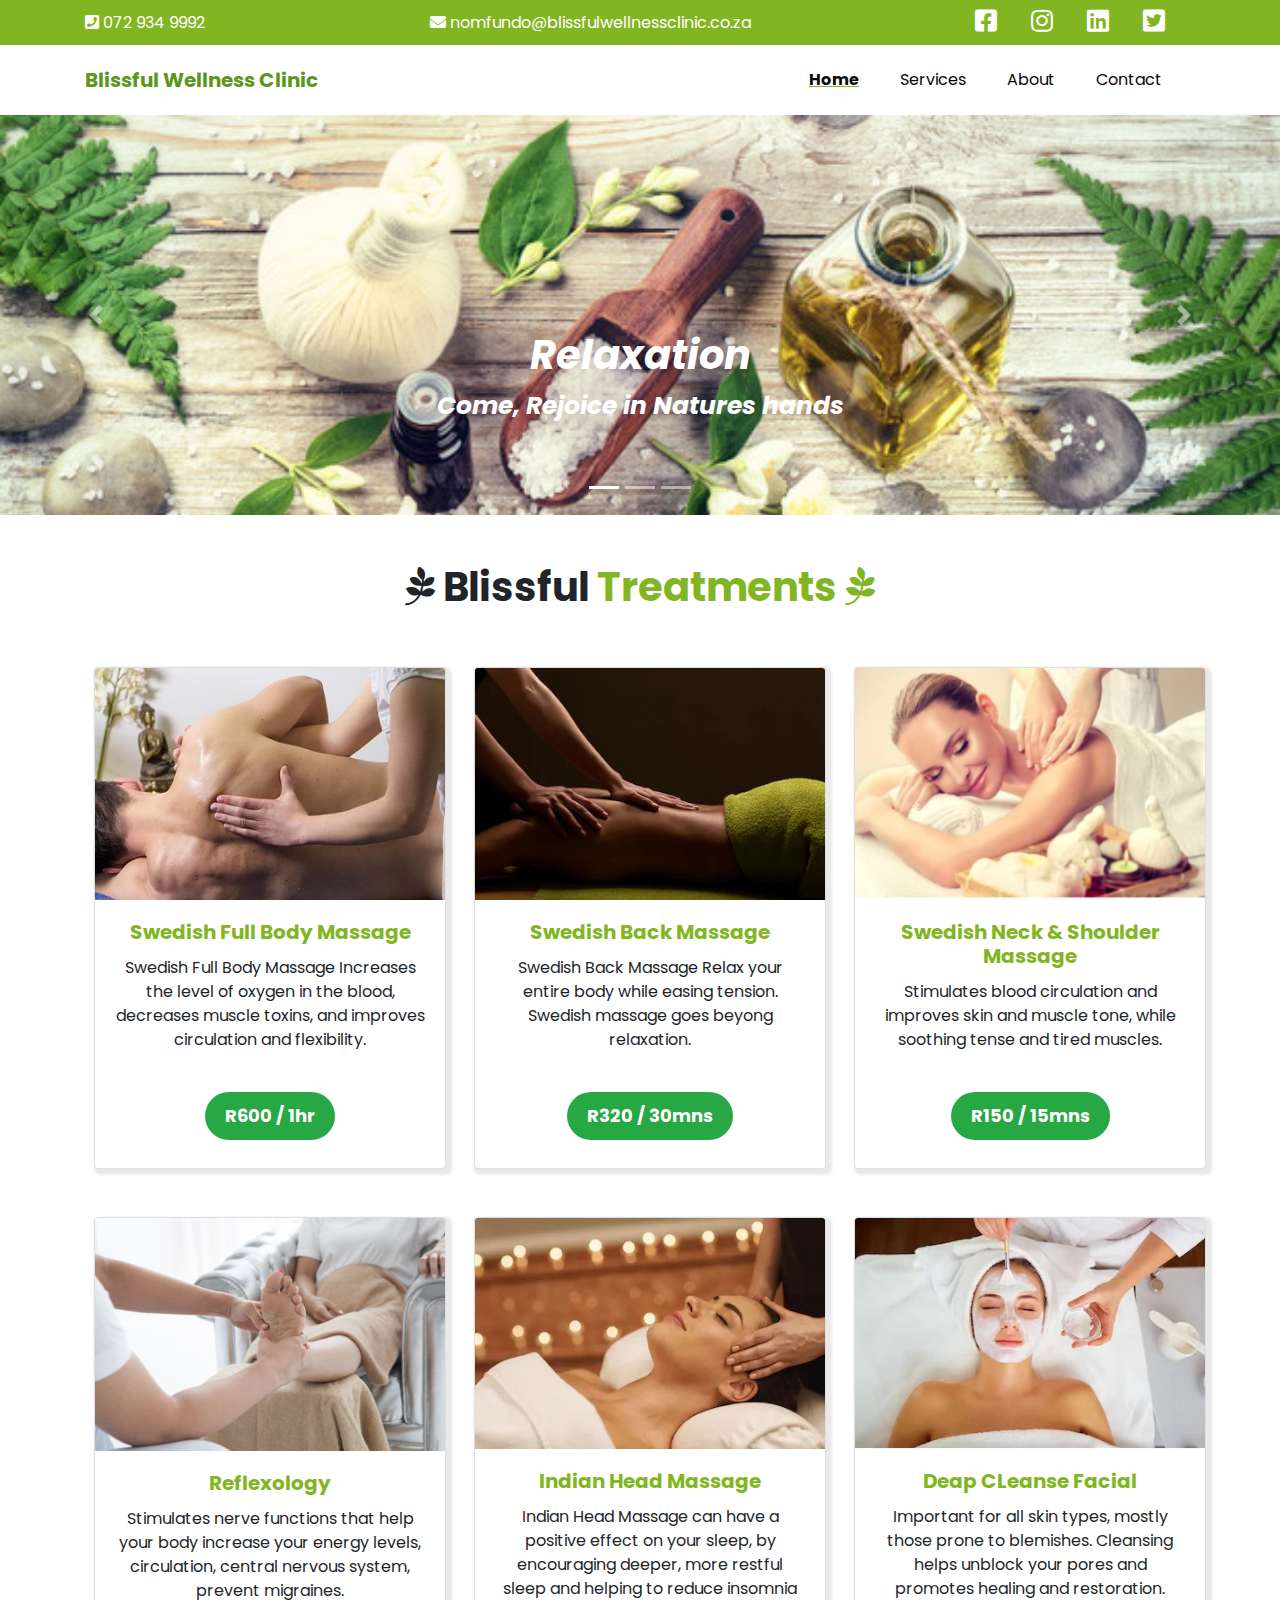
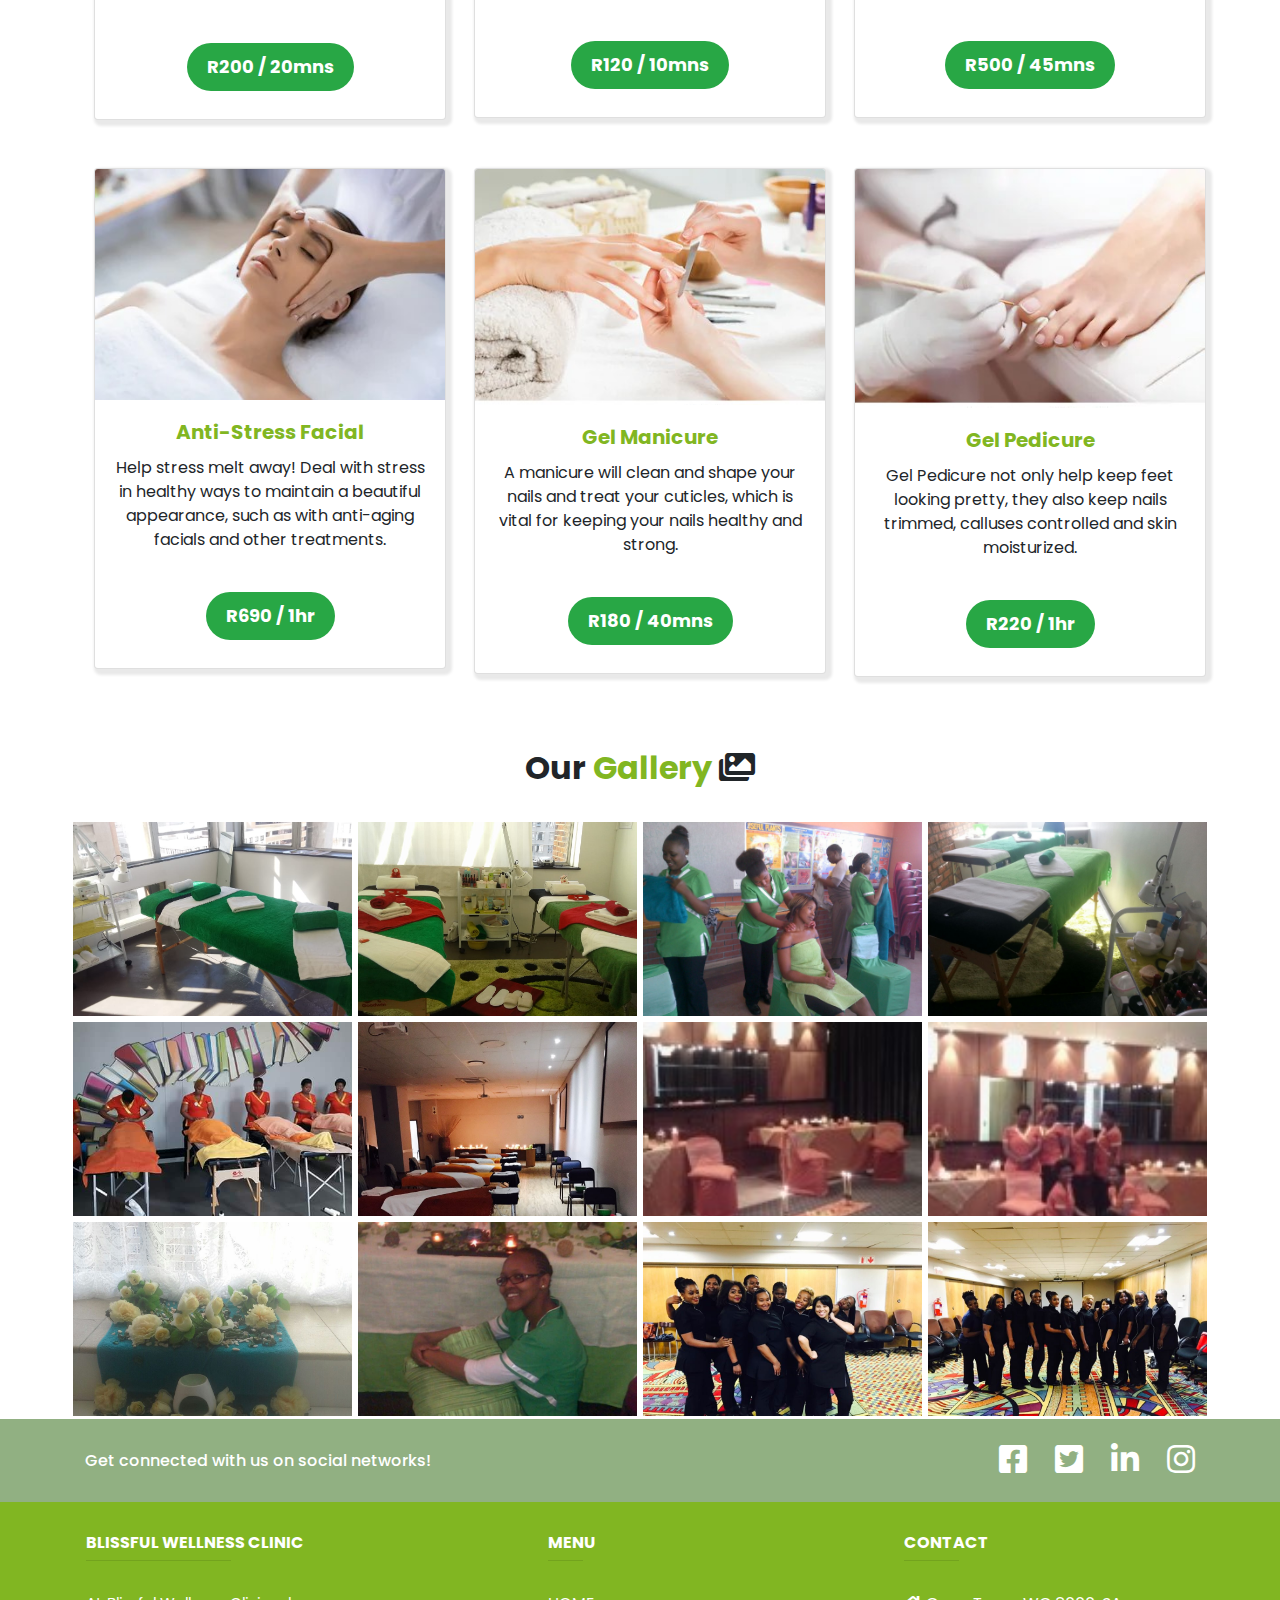
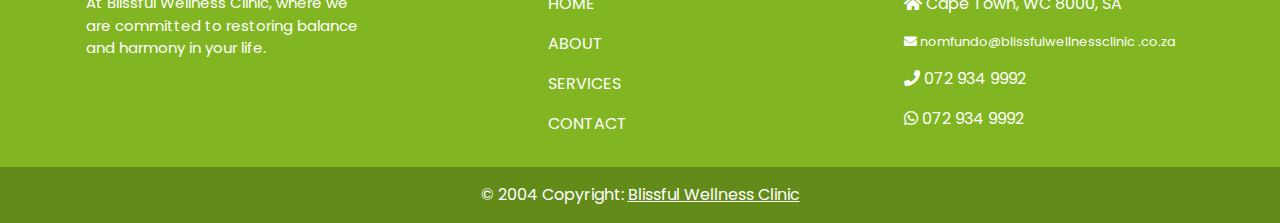
<file: index.html>
<!doctype html>
<html lang="en">

<head>
    <meta charset="utf-8">
    <meta name="viewport" content="width=device-width, initial-scale=1, shrink-to-fit=no">
    <title>Blissful Wellness Clinic</title>

    <!-- Bootstrap core CSS -->
    <link href="css/bootstrap.min.css" rel="stylesheet">
    <link href="https://fonts.googleapis.com/css?family=Poppins" rel="stylesheet">
    <link rel="stylesheet" href="https://use.fontawesome.com/releases/v5.8.1/css/all.css">
    <link rel="stylesheet" href="/css/style.css">
</head>

<body>
    <div class="navbar navbar-expand-md top-navbar">
        <div class="container">
            <span><i class="fas fa-phone-square"></i> 072 934 9992</span>
            <span class="mx-auto"><i class="fas fa-envelope"></i> nomfundo@blissfulwellnessclinic.co.za</span>
            <div class="top-nav">
                <span><a href="https://www.facebook.com/nomfundo.macuphe" target="_blank"><i
                            class="fab fa-facebook-square icon-large"></i></a></span>
                <span><a href="https://www.instagram.com/blissful_wellness_clinic/" target="_blank"><i
                            class="fab fa-instagram"></i></a></span>
                <span><a href="https://www.linkedin.com/in/nomfundo-macuphe-20117246/" target="_blank"><i
                            class="fab fa-linkedin"></i></a></span>
                <span><a href=""><i class="fab fa-twitter-square" target="_blank"></a></i></span>
            </div>
        </div>
    </div>
    <nav class="navbar navbar-expand-md">

        <div class="container">
            <a class="navbar-brand" href="index.html">Blissful Wellness Clinic</a>
            <button class="navbar-toggler" type="button" data-toggle="collapse" data-target="#navbar"
                aria-controls="navbarsExampleDefault" aria-expanded="false" aria-label="Toggle navigation">
                <span class="navbar-toggler-icon"></span>
            </button>

            <div class="collapse navbar-collapse" id="navbar">
                <ul class="navbar-nav ml-auto">
                    <li class="nav-item active">
                        <a class="nav-link" href="index.html">Home <span class="sr-only">(current)</span></a>
                    </li>
                    <li class="nav-item">
                        <a class="nav-link" href="services.html">Services</a>
                    </li>
                    <li class="nav-item">
                        <a class="nav-link" href="/about.html">About</a>
                    </li>
                    <li class="nav-item">
                        <a class="nav-link" href="contact.html">Contact</a>
                    </li>
                </ul>
            </div>
        </div>
    </nav>

    <!-- Slide Images -->
    <div class="carousel slide" id="carouselSlide" data-ride="carousel">
        <!-- Indicators -->
        <ul class="carousel-indicators">
            <li data-target="#carouselSlide" data-slide-to="0" class="active"></li>
            <li data-target="#carouselSlide" data-slide-to="1"></li>
            <li data-target="#carouselSlide" data-slide-to="2"></li>
        </ul>
        <div class="carousel-inner">
            <div class="carousel-item active">
                <img class="d-block w-100" src="img/slide/with-salt.jpg" alt="">
                <div class="carousel-caption">
                    <h1>Relaxation</h1>
                    <p>Come, Rejoice in Natures hands</p>
                </div>
            </div>
            <div class="carousel-item">
                <img class="d-block w-100" src="img/slide/candles.jpg" alt="">
                <div class="carousel-caption">
                    <h1>Relaxation</h1>
                    <p>Come, Rejoice in Natures hands</p>
                </div>
            </div>
            <div class="carousel-item">
                <img class="d-block w-100" src="img/slide/products.jpg" alt="">
                <div class="carousel-caption">
                    <h1>Relaxation</h1>
                    <p>Come, Rejoice in Natures hands</p>
                </div>
            </div>
            <div class="carousel-item">
                <img class="d-block w-100" src="img/slide/green-candles.jpg" alt="">
                <div class="carousel-caption">
                    <h1>Relaxation</h1>
                    <p>Come, Rejoice in Natures hands</p>
                </div>
            </div>
            <a class="carousel-control-prev" href="#carouselSlide" role="button" data-slide="prev">
                <span class="carousel-control-prev-icon" aria-hidden="true"></span>
                <span class="sr-only">Previous</span>
            </a>
            <a class="carousel-control-next" href="#carouselSlide" role="button" data-slide="next">
                <span class="carousel-control-next-icon" aria-hidden="true"></span>
                <span class="sr-only">Next</span>
            </a>
        </div>
    </div>

    <!-- Treatments Section -->
    <section id="services-section" class="treatments py-5">
        <div class="container">
            <div class="row">
                <div class="col-md-12 text-center">
                    <h1><i class="fab fa-pagelines"></i> Blissful <span class="treats-span">Treatments <i
                                class="fab fa-pagelines"></i></span></h1>
                    <br>
                    <!-- <div class="col-md-12">
                        <div class="container-fluid">
                            <div class="container">
                                <h2 class="red-text">Sale!!!</23>
                                <h5>BLISSFUL WINTER SPECIAL</h5>
                            </div>
                        </div><br>
                </div> -->
                </div>
                <div class="col-md-4 p-4">
                    <div class="card" style="width: 22rem;">
                        <img class="card-img-top" src="img/full-body.jpg" alt="Card image cap">
                        <div class="card-body">
                            <h5 class="card-title font-weight-bold text-center">Swedish Full Body Massage</h5>
                            <p class="card-text text-center">Swedish Full Body Massage Increases the level of oxygen in
                                the blood, decreases
                                muscle toxins, and improves circulation and flexibility.</p>
                            </br>
                            <div class="text-center">
                                <h4><span class="badge badge-pill badge-success">R600 / 1hr</span></h4>
                            </div>
                        </div>
                    </div>
                </div>
                <div class="col-md-4 p-4">
                    <div class="card" style="width: 22rem;">
                        <img class="card-img-top" src="img/back-massage.jpg" alt="Card image cap">
                        <div class="card-body">
                            <h5 class="card-title font-weight-bold text-center">Swedish Back Massage</h5>
                            <p class="card-text text-center">Swedish Back Massage Relax your entire body while easing
                                tension. Swedish
                                massage goes beyong relaxation.</p>
                            </br>
                            <div class="text-center">
                                <h4><span class="badge badge-pill badge-success">R320 / 30mns</span></h4>
                            </div>
                        </div>
                    </div>
                </div>
                <div class="col-md-4 p-4">
                    <div class="card" style="width: 22rem;">
                        <img class="card-img-top" src="img/neck&shoulder.jpg" alt="Card image cap">
                        <div class="card-body">
                            <h5 class="card-title font-weight-bold text-center">Swedish Neck & Shoulder Massage</h5>
                            <p class="card-text text-center">Stimulates blood circulation and improves skin and muscle
                                tone, while soothing tense and tired muscles.
                            </p>
                            </br>
                            <div class="text-center">
                                <h4><span class="badge badge-pill badge-success">R150 / 15mns</span></h4>
                            </div>
                        </div>
                    </div>
                </div>
            </div>
            <div class="row">
                <div class="col-md-4 p-4">
                    <div class="card" style="width: 22rem;">
                        <img class="card-img-top" src="img/reflexology.jpg" alt="Card image cap">
                        <div class="card-body">
                            <h5 class="card-title font-weight-bold text-center">Reflexology</h5>
                            <p class="card-text text-center">Stimulates nerve functions that help your body increase
                                your
                                energy levels, circulation, central nervous system, prevent migraines.
                            </p>
                            </br>
                            <div class="text-center">
                                <h4><span class="badge badge-pill badge-success">R200 / 20mns</span></h4>
                            </div>
                        </div>
                    </div>
                </div>
                <div class="col-md-4 p-4">
                    <div class="card" style="width: 22rem;">
                        <img class="card-img-top" src="img/head-massage.jpg" alt="Card image cap">
                        <div class="card-body">
                            <h5 class="card-title font-weight-bold text-center">Indian Head Massage</h5>
                            <p class="card-text text-center">Indian Head Massage can have a positive effect on your
                                sleep, by encouraging
                                deeper, more restful sleep and helping to reduce insomnia
                            </p>
                            </br>
                            <div class="text-center">
                                <h4><span class="badge badge-pill badge-success">R120 / 10mns</span></h4>
                            </div>
                        </div>
                    </div>
                </div>
                <div class="col-md-4 p-4">
                    <div class="card" style="width: 22rem;">
                        <img class="card-img-top" src="img/facial.jpg" alt="Card image cap">
                        <div class="card-body">
                            <h5 class="card-title font-weight-bold text-center">Deap CLeanse Facial</h5>
                            <p class="card-text text-center">Important for all skin types,
                                mostly those prone to blemishes. Cleansing helps unblock
                                your pores and promotes healing and restoration.
                            </p>
                            </br>
                            <div class="text-center">
                                <h4><span class="badge badge-pill badge-success">R500 / 45mns</span></h4>
                            </div>
                        </div>
                    </div>
                </div>
            </div>
            <div class="row">
                <div class="col-md-4 p-4">
                    <div class="card" style="width: 22rem;">
                        <img class="card-img-top" src="img/anti-stress.jpg" alt="Card image cap">
                        <div class="card-body">
                            <h5 class="card-title font-weight-bold text-center">Anti-Stress Facial</h5>
                            <p class="card-text text-center">Help stress melt away! Deal with stress in healthy ways to
                                maintain a beautiful appearance, such as with anti-aging facials and other treatments.
                            </p>
                            </br>
                            <div class="text-center">
                                <h4><span class="badge badge-pill badge-success">R690 / 1hr</span></h4>
                            </div>
                        </div>
                    </div>
                </div>
                <div class="col-md-4 p-4">
                    <div class="card" style="width: 22rem;">
                        <img class="card-img-top" src="img/manicure.jpg" alt="Card image cap">
                        <div class="card-body">
                            <h5 class="card-title font-weight-bold text-center">Gel Manicure</h5>
                            <p class="card-text text-center">A manicure will clean and shape your nails and treat your
                                cuticles, which is vital for keeping your nails healthy and strong.
                            </p>
                            </br>
                            <div class="text-center">
                                <h4><span class="badge badge-pill badge-success">R180 / 40mns</span></h4>
                            </div>
                        </div>
                    </div>
                </div>
                <div class="col-md-4 p-4">
                    <div class="card" style="width: 22rem;">
                        <img class="card-img-top" src="img/pedicure.jpg" alt="Card image cap">
                        <div class="card-body">
                            <h5 class="card-title font-weight-bold text-center">Gel Pedicure</h5>
                            <p class="card-text text-center">Gel Pedicure not only help keep feet looking pretty, they
                                also keep
                                nails trimmed, calluses controlled and skin moisturized.
                            </p>
                            </br>
                            <div class="text-center">
                                <h4><span class="badge badge-pill badge-success">R220 / 1hr</span></h4>
                            </div>
                        </div>
                    </div>
                </div>
            </div>
        </div>
        </div>
    </section>

    <!-- Gallery Section -->
    <section id="galery-section" class="treatments">
        <div class="container">
            <div class="row tiles">
                <div class="col-md-12 text-center">
                    <h2> Our <span class="treats-span">Gallery</span> <i class="fas fa-images"></i></span></h2>
                    <br>
                </div>
                <div class="image-block col-sm-3"
                    style="background: url(/img/gallery/bliss5.jpeg) no-repeat center top;background-size:cover;">
                    <p> Nature green </p>
                </div>
                <div class="image-block col-sm-3"
                    style="background: url(/img/gallery/bliss8.jpeg) no-repeat center top;background-size:cover;">
                    <p> Our Massage Clinic </p>
                </div>
                <div class="image-block col-sm-3"
                    style="background: url(/img/gallery/bliss12.jpeg) no-repeat center top;background-size:cover;">
                    <p> Therapist at work </p>
                </div>
                <div class="image-block col-sm-3"
                    style="background: url(/img/gallery/bliss14.jpeg) no-repeat center top;background-size:cover;">
                    <p> Come and Rejuvenate </p>
                </div>
            </div>
            <div class="row">
                <div class="image-block col-sm-3"
                    style="background: url(/img/gallery/bliss13.jpeg) no-repeat center top;background-size:cover;">
                    <p> Our professionals at work </p>
                </div>
                <div class="image-block col-sm-3"
                    style="background: url(/img/gallery/bliss19.jpeg) no-repeat center top;background-size:cover;">
                    <p> Our beautiful studio </p>
                </div>
                <div class="image-block col-sm-3"
                    style="background: url(/img/gallery/bliss3.jpg) no-repeat center top;background-size:cover;">
                    <p> Our amazing decors </p>
                </div>
                <div class="image-block col-sm-3"
                    style="background: url(/img/gallery/bliss4.jpg) no-repeat center top;background-size:cover;">
                    <p> Our professionals </p>
                </div>
            </div>
            <div class="row">
                <div class="image-block col-sm-3"
                    style="background: url(/img/gallery/bliss15.jpeg) no-repeat center top;background-size:cover;">
                    <p> Our beautiful decors </p>
                </div>
                <div class="image-block col-sm-3"
                    style="background: url(/img/gallery/bliss11.jpeg) no-repeat center top;background-size:cover;">
                    <p> The boss lady </p>
                </div>
                <div class="image-block col-sm-3"
                    style="background: url(/img/gallery/bliss17.jpeg) no-repeat center top;background-size:cover;">
                    <p> Our amazing therapists </p>
                </div>
                <div class="image-block col-sm-3"
                    style="background: url(/img/gallery/bliss18.jpeg) no-repeat center top;background-size:cover;">
                    <p> Our team </p>
                </div>
            </div>
        </div>
    </section>

    <footer class="page-footer font-small">

        <div style="background-color: #91b082; color:#fff ;">
          <div class="container">
      
            <!-- Grid row-->
            <div class="row py-4 d-flex align-items-center">
      
              <!-- Grid column -->
              <div class="col-md-6 col-lg-5 text-center text-md-left  mb-md-0">
                <h6 class="mb-0">Get connected with us on social networks!</h6>
              </div>
              <!-- Grid column -->
      
              <!-- Grid column -->
              <div class="col-md-6 col-lg-7 text-center text-md-right">
      
                <!-- Facebook -->
                <a href="https://www.facebook.com/nomfundo.macuphe" class="fb-ic">
                    <i class="fab fa-facebook-square white-text mr-4 fa-2x" style="color: #fff;"> </i>
                </a>
                <!-- Twitter -->
                <a href="#" class="tw-ic">
                  <i class="fab fa-twitter-square white-text mr-4 fa-2x" style="color: #fff;"> </i>
                </a>
                <!--Linkedin -->
                <a href="https://www.linkedin.com/in/nomfundo-macuphe-20117246/" class="li-ic">
                  <i class="fab fa-linkedin-in white-text mr-4 fa-2x" style="color: #fff;"> </i>
                </a>
                <!--Instagram-->
                <a href="https://www.instagram.com/blissful_wellness_clinic" class="ins-ic">
                  <i class="fab fa-instagram white-text fa-2x" style="color: #fff;"> </i>
                </a>
      
              </div>
              <!-- Grid column -->
      
            </div>
            <!-- Grid row-->
      
          </div>
        </div>
      
        <!-- Footer Links -->
        <div class="container-fluid text-center text-md-left">
      
          <!-- Grid row -->
          <div class="row mt-3">
      
            <!-- Grid column -->
            <div class="col-md-3 col-lg-4 col-xl-3 mx-auto ">
      
              <!-- Content -->
              <h6 class="text-uppercase font-weight-bold">Blissful Wellness Clinic</h6>
              <hr class="deep-purple accent-2 mb-4 mt-0 d-inline-block mx-auto" style="width: 145px;">
              <p style="font-size: 15px;">At Blissful Wellness Clinic, where we are committed to restoring balance and harmony in your
                life.</p>
      
            </div>
            <div class="col-md-3 col-lg-2 col-xl-2 mx-auto" id="menu">
      
              <!-- Links -->
              <h6 class="text-uppercase font-weight-bold">Menu</h6>
              <hr class="deep-purple accent-2 mb-4 mt-0 d-inline-block mx-auto" style="width: 35px;">
              <p>
                <a href="index.html">HOME</a>
              </p>
              <p>
                <a href="about.html">ABOUT</a>
              </p>
              <p>
                <a href="services.html">SERVICES</a>
              </p>
              <p>
                <a href="contact.html">CONTACT</a>
              </p>
      
            </div>
            <!-- Grid column -->
      
            <!-- Grid column -->
            <div class="col-md-6 col-lg-3 col-xl-3 mx-auto mb-md-0 ">
      
              <!-- Links -->
              <h6 class="text-uppercase font-weight-bold">Contact</h6>
              <hr class="deep-purple accent-2 mb-4 mt-0 d-inline-block mx-auto" style="width: 55px;">
              <p>
                <i class="fa fa-home fa-md"></i> Cape Town, WC 8000, SA</p>
              <p class="small">
                <i class="fa fa-envelope fa-md"></i> nomfundo@blissfulwellnessclinic
                .co.za</p>
              <p>
                <i class="fas fa-phone"></i> 072 934 9992</p>
              <p>
                <i class="fab fa-whatsapp fa-md"></i> 072 934 9992 </p>
      
            </div>
            <!-- Grid column -->
      
          </div>
          <!-- Grid row -->
      
        </div>
        <!-- Footer Links -->
      
        <!-- Copyright -->
        <div class="footer-copyright text-center py-3">© 2004 Copyright:
          <a href="http://blissfulwellnessclinic.co.za/"> Blissful Wellness Clinic</a>
        </div>
        <!-- Copyright -->
      
      </footer>

    <!-- Footer -->
    <!-- <footer class="page-footer font-small blue pt-4">
        <div class="container-fluid text-center text-md-left">
            <div class="row">
                <div class="col-md-5 mt-md-0 mt-3 social">
                    <h5 class="text-uppercase">Blissful Wellness Clinic</h5>
                    <p>At Blissful Wellness Clinic, where we are committed to restoring balance and harmony in your
                        life.</p>
                    <div class="top-nav">
                        <span><a href="https://www.facebook.com/nomfundo.macuphe" target="_blank"><i
                                    class="fab fa-facebook-square icon-large"></i></a></span>
                        <span><a href="https://www.instagram.com/blissful_wellness_clinic/" target="_blank"><i
                                    class="fab fa-instagram"></i></a></span>
                        <span><a href="https://www.linkedin.com/in/nomfundo-macuphe-20117246/" target="_blank"><i
                                    class="fab fa-linkedin"></i></a></span>
                        <span><a href=""><i class="fab fa-twitter-square" target="_blank"></i></a></span>
                    </div>
                </div>

                <hr class="clearfix w-100 d-md-none pb-3">
                <div class="col-md-2 mb-md-0 mb-3 menu">
                    <h5 class="text-uppercase menu">Menu</h5>
                    <ul class="list-unstyled">
                        <li>
                            <a href="index.html">Home</a>
                        </li>
                        <li>
                            <a href="services.html">Services</a>
                        </li>
                        <li>
                            <a href="about.html">About</a>
                        </li>
                        <li>
                            <a href="contact.html">Contact</a>
                        </li>
                    </ul>

                </div>
                <div class="col-md-2 mb-md-0 mb-3 treatments">
                    <h5 class="text-uppercase">Services</h5>

                    <ul class="list-unstyled">
                        <li>
                            <span href="#!">Massage</span>
                        </li>
                        <li>
                            <span href="#!">Skin Care</span>
                        </li>
                        <li>
                            <span href="#!">Nail Treat</span>
                        </li>
                        <li>
                            <span href="#!">Facial</span>
                        </li>
                    </ul>

                </div>
                <div class="col-md-3 mb-md-0 mb-3 contact">
                    <h5 class="text-uppercase">Contact</h5>

                    <ul class="list-unstyled">
                        <li>
                            <h6>Via email:</h6>
                            <span>info@blissfulwc.co.za</span>
                            <span>admin@blissfulwc.co.za</span>
                        </li>
                        <br>
                        <li>
                            <h6>Via Phone:</h6>
                            <span>079 934 9992</span>
                        </li>
                    </ul>

                </div>

            </div>
        </div>
        <div class="footer-copyright text-center py-3">© 2004 Copyright:
            <a href="http://blissfulwc.co.za"> Blissful Wellness Clinic</a>
        </div>

    </footer> -->

    <script src="https://code.jquery.com/jquery-3.3.1.slim.min.js"></script>
    <script src="js/bootstrap.min.js"></script>
</body>

</html>
</file>
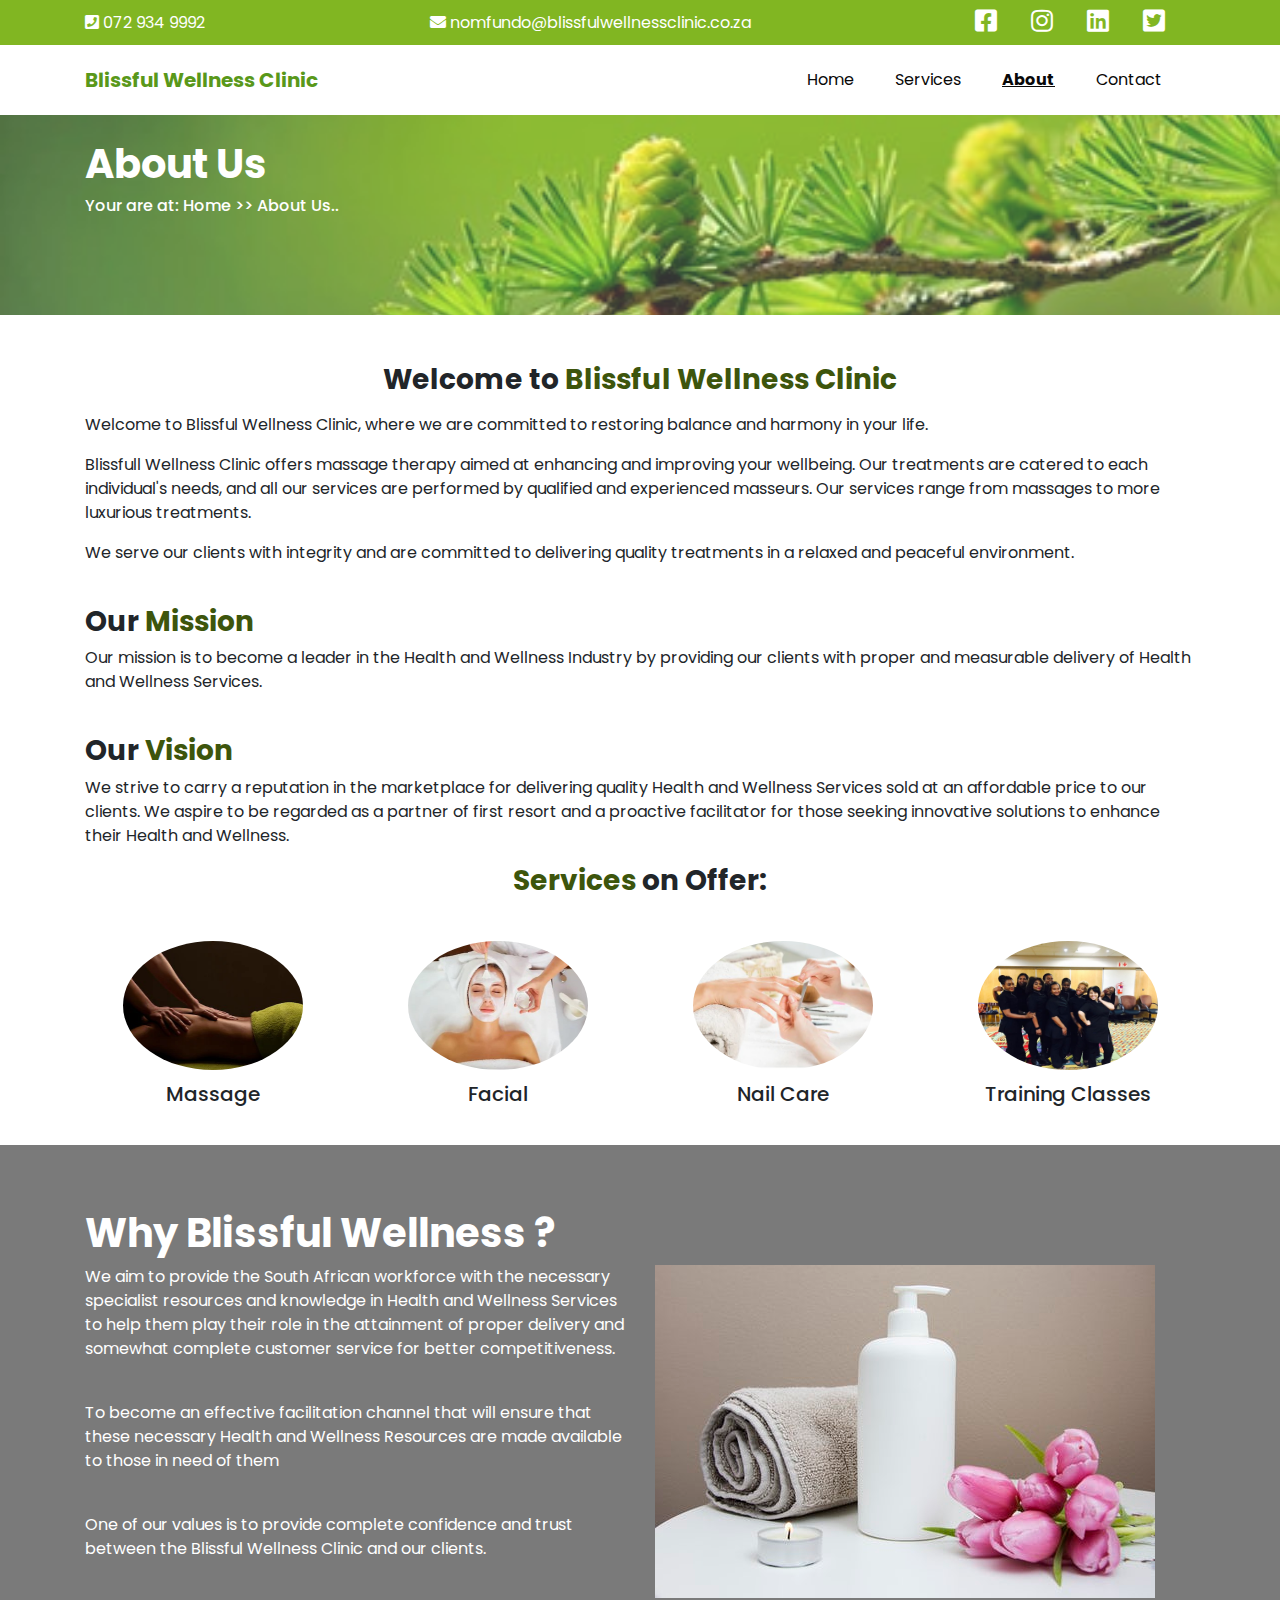
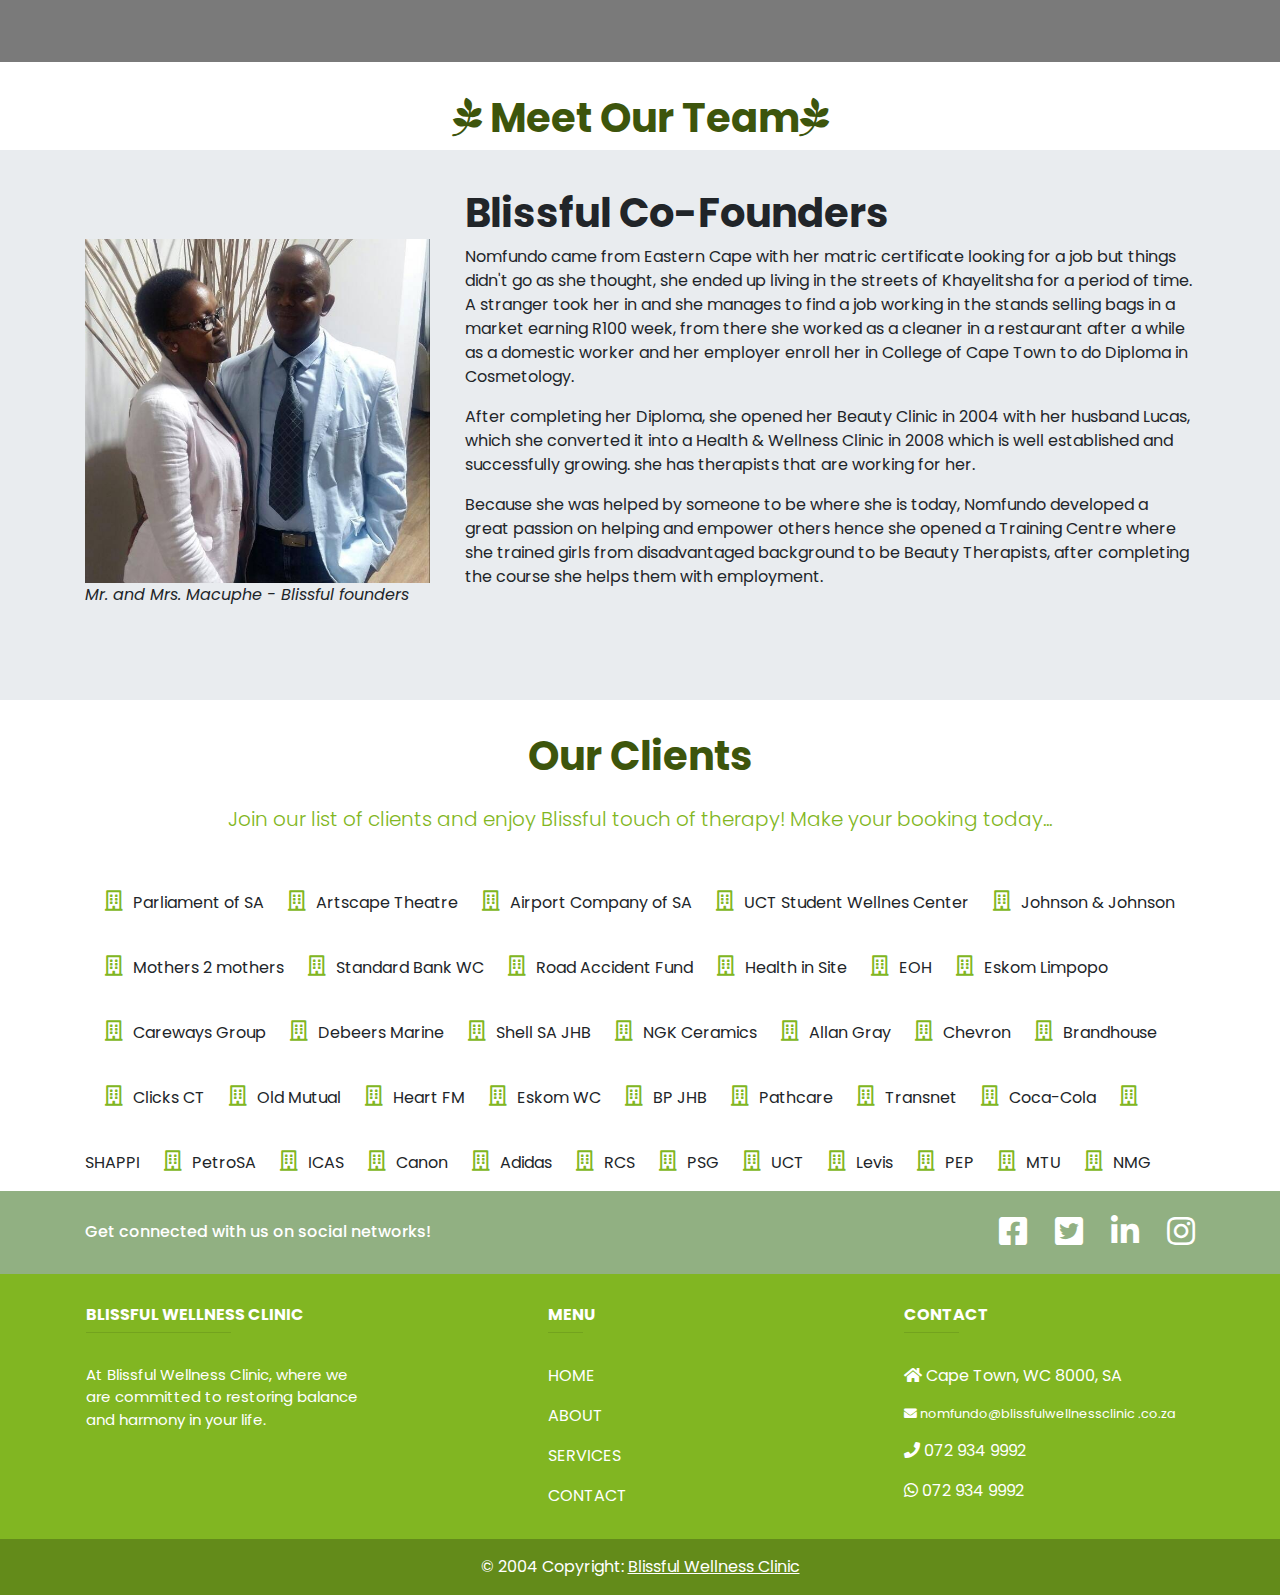
<file: about.html>
<!doctype html>
<html lang="en">

<head>
    <meta charset="utf-8">
    <meta name="viewport" content="width=device-width, initial-scale=1, shrink-to-fit=no">
    <title>Blissful Wellness Clinic</title>

    <!-- Bootstrap core CSS -->
    <link href="css/bootstrap.min.css" rel="stylesheet">
    <link href="https://fonts.googleapis.com/css?family=Poppins" rel="stylesheet">
    <link rel="stylesheet" href="https://use.fontawesome.com/releases/v5.8.1/css/all.css">
    <link rel="stylesheet" href="/css/style.css">
</head>

<body>
    <div class="navbar navbar-expand-md top-navbar">
        <div class="container">
            <span><i class="fas fa-phone-square"></i> 072 934 9992</span>
            <span class="mx-auto"><i class="fas fa-envelope"></i> nomfundo@blissfulwellnessclinic.co.za</span>
            <div class="top-nav">
                <span><a href="https://www.facebook.com/nomfundo.macuphe" target="_blank"><i
                            class="fab fa-facebook-square icon-large"></i></a></span>
                <span><a href="https://www.instagram.com/blissful_wellness_clinic/" target="_blank"><i
                            class="fab fa-instagram"></i></a></span>
                <span><a href="https://www.linkedin.com/in/nomfundo-macuphe-20117246/" target="_blank"><i
                            class="fab fa-linkedin"></i></a></span>
                <span><a href=""><i class="fab fa-twitter-square" target="_blank"></a></i></span>
            </div>
        </div>
    </div>
    <nav class="navbar navbar-expand-md">

        <div class="container">
            <a class="navbar-brand" href="index.html">Blissful Wellness Clinic</a>
            <button class="navbar-toggler" type="button" data-toggle="collapse" data-target="#navbar"
                aria-controls="navbarsExampleDefault" aria-expanded="false" aria-label="Toggle navigation">
                <span class="navbar-toggler-icon"></span>
            </button>

            <div class="collapse navbar-collapse" id="navbar">
                <ul class="navbar-nav ml-auto">
                    <li class="nav-item">
                        <a class="nav-link" href="index.html">Home <span class="sr-only">(current)</span></a>
                    </li>
                    <li class="nav-item">
                        <a class="nav-link" href="services.html">Services</a>
                    </li>
                    <li class="nav-item">
                        <a class="nav-link active" href="about.html">About</a>
                    </li>
                    <li class="nav-item">
                        <a class="nav-link" href="contact.html">Contact</a>
                    </li>
                </ul>
            </div>
        </div>
    </nav>
    <!-- Banner section -->
    <section id="about">
        <div class="container-fluid">
            <div class="container">
                <h1>About Us</h1>
                <h6>Your are at: Home >> About Us..</h6>
            </div>
        </div><br>
        <div class="container contact-details">
            <h3 class="text-center pt-4 py-2">Welcome to <span class="spans">Blissful Wellness Clinic</span></h3>
            <p>Welcome to Blissful Wellness Clinic, where we are committed to restoring balance and harmony in your life.</p>
            <p>
                Blissfull Wellness Clinic offers massage therapy aimed at enhancing and improving your wellbeing. Our treatments are catered to each individual's needs, and all our services are performed by qualified and experienced masseurs. Our services range from massages to more luxurious treatments.
            </p>
            <p>
                We serve our clients with integrity and are committed to delivering quality treatments in a relaxed and peaceful environment.
            </p><br>
            <h3>Our <span class="spans">Mission</span></h3>
            <p>
                Our mission is to become a leader in the Health and Wellness Industry by providing our clients with
                proper and measurable delivery of Health and Wellness Services.
            </p><br>
            <h3>Our <span class="spans">Vision</span></h3>
            <p>
                We strive to carry a reputation in the marketplace for delivering quality Health and Wellness Services sold at an affordable price to our clients. We aspire to be regarded as a partner of first resort and a proactive facilitator for those seeking innovative solutions to enhance their Health and Wellness. 
            </p>
            <div class="services-offer text-center">
                <h3><span class="spans">Services</span> on Offer:</h3><br>
                <div class="row">
                    <div class="col-md-3">
                        <img src="/img/back-massage.jpg" alt="massage image">
                        <h5>Massage</h5>
                    </div>
                    <div class="col-md-3">
                        <img src="/img/facial.jpg" alt="massage image">
                        <h5>Facial</h5>
                    </div>
                    <div class="col-md-3">
                        <img src="/img/manicure.jpg" alt="massage image">
                        <h5>Nail Care</h5>
                    </div>
                    <div class="col-md-3">
                        <img src="/img/gallery/bliss17.jpeg" alt="massage image">
                        <h5>Training Classes</h5>
                    </div>
                </div>
            </div>

        </div>
    </section><br>
    <!-- Why Blissful -->
    <section class="why-blissful">
        <div class="jumbotron jumbotron-fluid">
            <div class="container">
                <h1 class="display-6">Why Blissful Wellness ?</h1>
                <div class="row">
                    <div class="col-md-6">
                        <p>
                            We aim to provide the South African workforce with the necessary specialist resources and
                            knowledge in Health and Wellness Services to help them play their role in the attainment of
                            proper delivery and somewhat complete customer service for better competitiveness.
                        </p><br>
                        <p>
                            To become an effective facilitation channel that will ensure that these necessary Health and
                            Wellness Resources are made available to those in need of them
                        </p><br>
                        <p>One of our values is to provide complete confidence and trust between the Blissful Wellness
                            Clinic and our clients.</p>
                    </div>
                    <div class="col-md-6">
                        <img src="img/pages/photo-1540555700478-4be289fbecef.jpg">
                    </div>
                </div>
            </div>
        </div>
    </section>
    <!-- Our Team -->
    <section class="our-team">
        <span class="spans">
            <h1 class="display-6 text-center"><i class="fab fa-pagelines"> </i> Meet Our Team<i
                    class="fab fa-pagelines"> </i></h1>
        </span>
        <div class="jumbotron jumbotron-fluid">
            <div class="container">
                <div class="row">
                    <div class="col-md-4">
                        <img src="/img/pages/co-founders.jpeg" height="50%" alt="business owner">
                        <figcaption><i>Mr. and Mrs. Macuphe - Blissful founders</i></figcaption>
                    </div>
                    <div class="col-md-8" style="bottom: 25px;">
                        <h1 class="display-6">Blissful Co-Founders</h1>
                        <p> Nomfundo came from Eastern Cape with her matric certificate looking for a job but things 
                            didn't go as she thought, she ended up living in the streets of Khayelitsha for a period of time. 
                            A stranger took her in and she manages to find a job working in the stands selling bags in a market
                            earning R100 week, from there she worked as a cleaner in a restaurant after a while as a domestic 
                            worker and her employer enroll her in College of Cape Town to do Diploma in Cosmetology.
                        </p>

                        <p>
                            After completing her Diploma, she opened her Beauty Clinic in 2004 with her husband Lucas, 
                            which she converted it into a Health & Wellness Clinic in 2008 which is well established and 
                            successfully growing. she has therapists that are working for her.
                        </p>
                        <p>
                            Because she was helped by someone to be where she is today, Nomfundo developed a great passion on
                             helping and empower others hence she opened a Training Centre where she trained girls from 
                             disadvantaged background to be Beauty Therapists, after completing the course she helps them with
                              employment.
                        </p>
                    </div>
                </div>
            </div>
        </div>
    </section>

    <!-- Our Clients -->
    <section class="clients">
        <div class="container">
            <span class="spans">
                <h1 class="text-center">Our Clients</h1>
                <p class="text-center py-3 lead" style="color:#81b622;">Join our list of clients and enjoy Blissful touch of therapy! Make your booking today...</p>
            </span>
            <span><i class="far fa-building"></i>Parliament of SA</span>
            <span><i class="far fa-building"></i>Artscape Theatre</span>
            <span><i class="far fa-building"></i>Airport Company of SA</span>
            <span><i class="far fa-building"></i>UCT Student Wellnes Center</span>
            <span><i class="far fa-building"></i>Johnson & Johnson</span>
            <span><i class="far fa-building"></i>Mothers 2 mothers</span>
            <span><i class="far fa-building"></i>Standard Bank WC</span>
            <span><i class="far fa-building"></i>Road Accident Fund</span>
            <span><i class="far fa-building"></i>Health in Site</span>
            <span><i class="far fa-building"></i>EOH</span>
            <span><i class="far fa-building"></i>Eskom Limpopo</span><br>
            <span><i class="far fa-building"></i>Careways Group</span>
            <span><i class="far fa-building"></i>Debeers Marine</span>
            <span><i class="far fa-building"></i>Shell SA JHB</span>
            <span><i class="far fa-building"></i>NGK Ceramics</span>
            <span><i class="far fa-building"></i>Allan Gray</span>
            <span><i class="far fa-building"></i>Chevron</span>
            <span><i class="far fa-building"></i>Brandhouse</span>
            <span><i class="far fa-building"></i>Clicks CT</span>
            <span><i class="far fa-building"></i>Old Mutual</span>
            <span><i class="far fa-building"></i>Heart FM</span>
            <span><i class="far fa-building"></i>Eskom WC</span>
            <span><i class="far fa-building"></i>BP JHB</span>
            <span><i class="far fa-building"></i>Pathcare</span>
            <span><i class="far fa-building"></i>Transnet</span>
            <span><i class="far fa-building"></i>Coca-Cola</span>
            <span><i class="far fa-building"></i>SHAPPI</span>
            <span><i class="far fa-building"></i>PetroSA</span>
            <span><i class="far fa-building"></i>ICAS</span>
            <span><i class="far fa-building"></i>Canon</span>
            <span><i class="far fa-building"></i>Adidas</span>
            <span><i class="far fa-building"></i>RCS</span>
            <span><i class="far fa-building"></i>PSG</span>
            <span><i class="far fa-building"></i>UCT</span>
            <span><i class="far fa-building"></i>Levis</span>
            <span><i class="far fa-building"></i>PEP</span>
            <span><i class="far fa-building"></i>MTU</span>
            <span><i class="far fa-building"></i>NMG</span>
        </div>
    </section>
    <!-- Footer -->
    <footer class="page-footer font-small">

        <div style="background-color: #91b082; color:#fff ;">
          <div class="container">
      
            <!-- Grid row-->
            <div class="row py-4 d-flex align-items-center">
      
              <!-- Grid column -->
              <div class="col-md-6 col-lg-5 text-center text-md-left  mb-md-0">
                <h6 class="mb-0">Get connected with us on social networks!</h6>
              </div>
              <!-- Grid column -->
      
              <!-- Grid column -->
              <div class="col-md-6 col-lg-7 text-center text-md-right">
      
                <!-- Facebook -->
                <a href="https://www.facebook.com/nomfundo.macuphe" class="fb-ic">
                    <i class="fab fa-facebook-square white-text mr-4 fa-2x" style="color: #fff;"> </i>
                </a>
                <!-- Twitter -->
                <a href="#" class="tw-ic">
                  <i class="fab fa-twitter-square white-text mr-4 fa-2x" style="color: #fff;"> </i>
                </a>
                <!--Linkedin -->
                <a href="https://www.linkedin.com/in/nomfundo-macuphe-20117246/" class="li-ic">
                  <i class="fab fa-linkedin-in white-text mr-4 fa-2x" style="color: #fff;"> </i>
                </a>
                <!--Instagram-->
                <a href="https://www.instagram.com/blissful_wellness_clinic" class="ins-ic">
                  <i class="fab fa-instagram white-text fa-2x" style="color: #fff;"> </i>
                </a>
      
              </div>
              <!-- Grid column -->
      
            </div>
            <!-- Grid row-->
      
          </div>
        </div>
      
        <!-- Footer Links -->
        <div class="container-fluid text-center text-md-left">
      
          <!-- Grid row -->
          <div class="row mt-3">
      
            <!-- Grid column -->
            <div class="col-md-3 col-lg-4 col-xl-3 mx-auto ">
      
              <!-- Content -->
              <h6 class="text-uppercase font-weight-bold">Blissful Wellness Clinic</h6>
              <hr class="deep-purple accent-2 mb-4 mt-0 d-inline-block mx-auto" style="width: 145px;">
              <p style="font-size: 15px;">At Blissful Wellness Clinic, where we are committed to restoring balance and harmony in your
                life.</p>
      
            </div>
            <div class="col-md-3 col-lg-2 col-xl-2 mx-auto" id="menu">
      
              <!-- Links -->
              <h6 class="text-uppercase font-weight-bold">Menu</h6>
              <hr class="deep-purple accent-2 mb-4 mt-0 d-inline-block mx-auto" style="width: 35px;">
              <p>
                <a href="index.html">HOME</a>
              </p>
              <p>
                <a href="about.html">ABOUT</a>
              </p>
              <p>
                <a href="services.html">SERVICES</a>
              </p>
              <p>
                <a href="contact.html">CONTACT</a>
              </p>
      
            </div>
            <!-- Grid column -->
      
            <!-- Grid column -->
            <div class="col-md-6 col-lg-3 col-xl-3 mx-auto mb-md-0 ">
      
              <!-- Links -->
              <h6 class="text-uppercase font-weight-bold">Contact</h6>
              <hr class="deep-purple accent-2 mb-4 mt-0 d-inline-block mx-auto" style="width: 55px;">
              <p>
                <i class="fa fa-home fa-md"></i> Cape Town, WC 8000, SA</p>
              <p class="small">
                <i class="fa fa-envelope fa-md"></i> nomfundo@blissfulwellnessclinic
                .co.za</p>
              <p>
                <i class="fas fa-phone"></i> 072 934 9992</p>
              <p>
                <i class="fab fa-whatsapp fa-md"></i> 072 934 9992 </p>
      
            </div>
            <!-- Grid column -->
      
          </div>
          <!-- Grid row -->
      
        </div>
        <!-- Footer Links -->
      
        <!-- Copyright -->
        <div class="footer-copyright text-center py-3">© 2004 Copyright:
          <a href="http://blissfulwellnessclinic.co.za/"> Blissful Wellness Clinic</a>
        </div>
        <!-- Copyright -->
      
      </footer>
    <script src="https://code.jquery.com/jquery-3.3.1.slim.min.js"></script>
    <script src="js/bootstrap.min.js"></script>
</body>

</html>
</file>
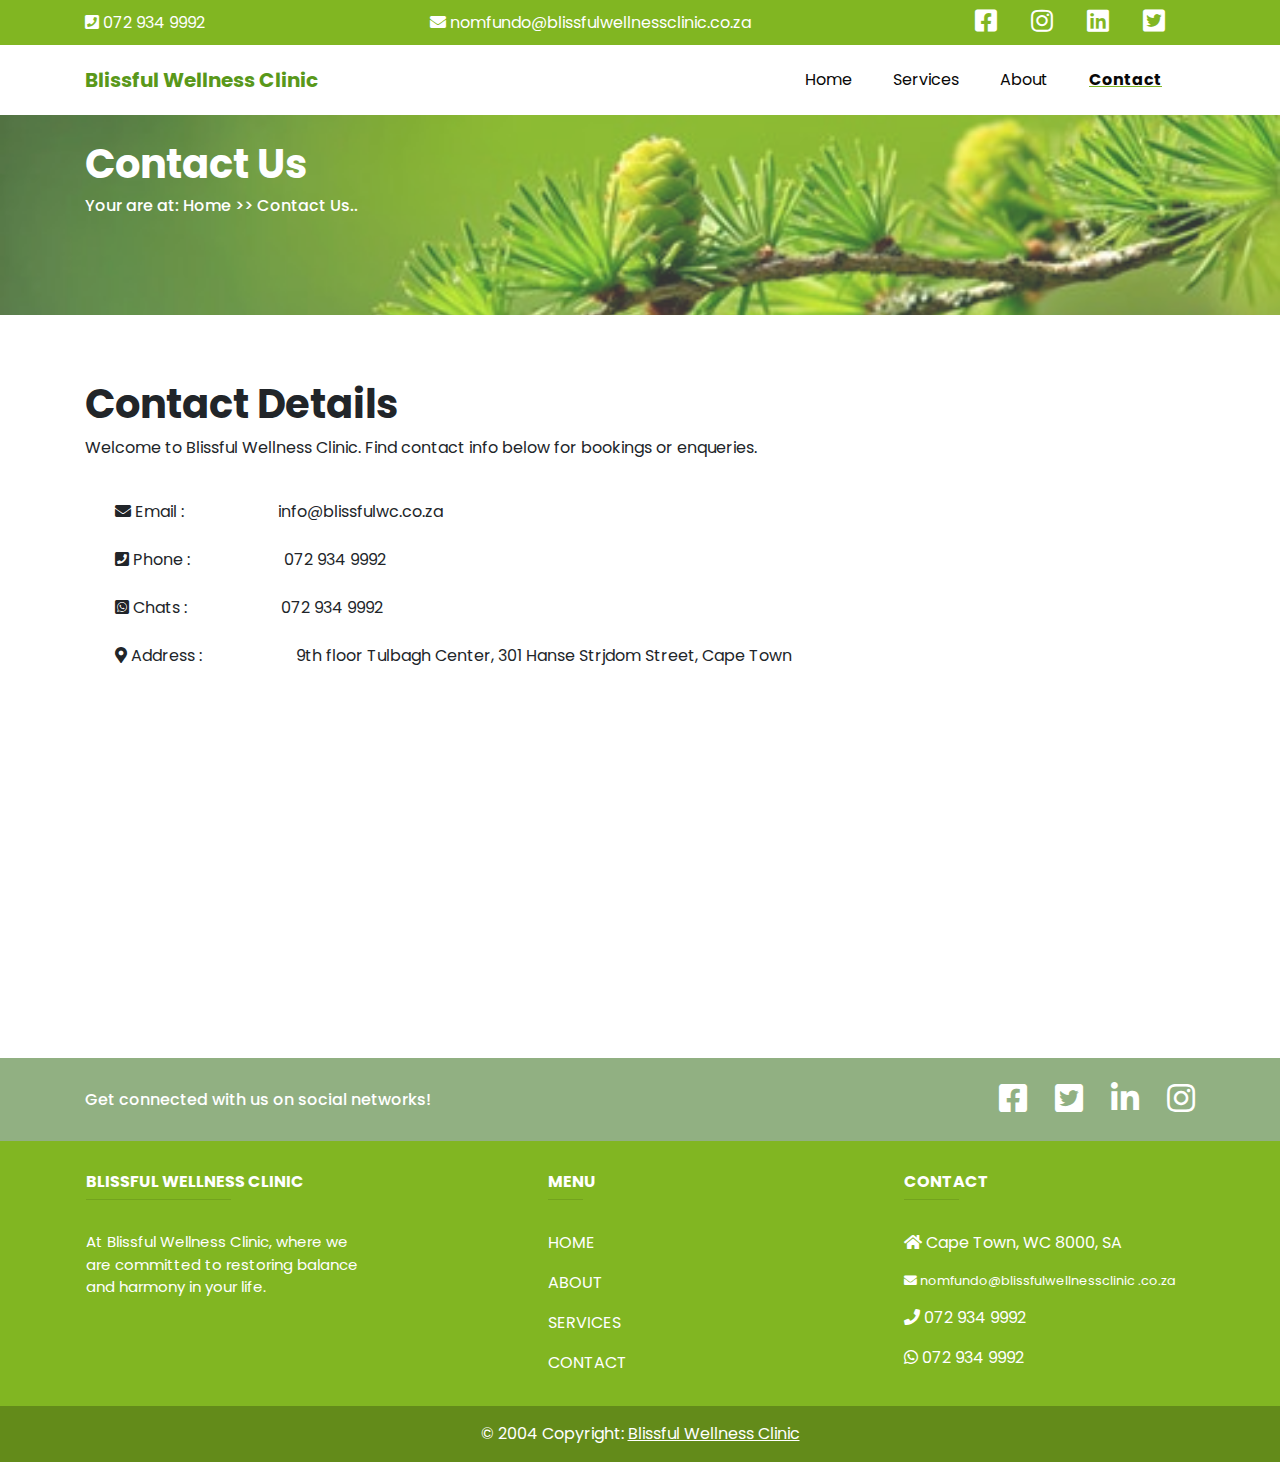
<file: contact.html>
<!doctype html>
<html lang="en">

<head>
    <meta charset="utf-8">
    <meta name="viewport" content="width=device-width, initial-scale=1, shrink-to-fit=no">
    <title>Blissful Wellness Clinic</title>

    <!-- Bootstrap core CSS -->
    <link href="css/bootstrap.min.css" rel="stylesheet">
    <link href="https://fonts.googleapis.com/css?family=Poppins" rel="stylesheet">
    <link rel="stylesheet" href="https://use.fontawesome.com/releases/v5.8.1/css/all.css">
    <link rel="stylesheet" href="/css/style.css">
</head>

<body>
    <div class="navbar navbar-expand-md top-navbar">
        <div class="container">
            <span><i class="fas fa-phone-square"></i> 072 934 9992</span>
            <span class="mx-auto"><i class="fas fa-envelope"></i> nomfundo@blissfulwellnessclinic.co.za</span>
            <div class="top-nav">
                <span><a href="https://www.facebook.com/nomfundo.macuphe" target="_blank"><i
                            class="fab fa-facebook-square icon-large"></i></a></span>
                <span><a href="https://www.instagram.com/blissful_wellness_clinic/" target="_blank"><i
                            class="fab fa-instagram"></i></a></span>
                <span><a href="https://www.linkedin.com/in/nomfundo-macuphe-20117246/" target="_blank"><i
                            class="fab fa-linkedin"></i></a></span>
                <span><a href=""><i class="fab fa-twitter-square" target="_blank"></a></i></span>
            </div>
        </div>
    </div>
    <nav class="navbar navbar-expand-md">

        <div class="container">
            <a class="navbar-brand" href="index.html">Blissful Wellness Clinic</a>
            <button class="navbar-toggler" type="button" data-toggle="collapse" data-target="#navbar"
                aria-controls="navbarsExampleDefault" aria-expanded="false" aria-label="Toggle navigation">
                <span class="navbar-toggler-icon"></span>
            </button>

            <div class="collapse navbar-collapse" id="navbar">
                <ul class="navbar-nav ml-auto">
                    <li class="nav-item">
                        <a class="nav-link" href="index.html">Home <span class="sr-only">(current)</span></a>
                    </li>
                    <li class="nav-item">
                        <a class="nav-link" href="services.html">Services</a>
                    </li>
                    <li class="nav-item">
                        <a class="nav-link" href="about.html">About</a>
                    </li>
                    <li class="nav-item active">
                        <a class="nav-link" href="contact.html">Contact</a>
                    </li>
                </ul>
            </div>
        </div>
    </nav>


    <!-- Banner Section -->
    <section id="contact">
        <div class="container-fluid">
            <div class="container">
                <h1>Contact Us</h1>
                <h6>Your are at: Home >> Contact Us..</h6>
            </div>
        </div>
        <div class="container contact-details">
            <h1>Contact Details</h1>
            <p>Welcome to Blissful Wellness Clinic. Find contact info below for bookings or enqueries.</p>
            <br>

            <div class="row">
                <div class="">
                    <div class="">
                        <ul class="list-unstyled">
                            <li>
                                <span><i class="fas fa-envelope"></i> Email :</span> <span> info@blissfulwc.co.za</span>
                            </li><br>
                            <li>
                                <span><i class="fas fa-phone-square"></i> Phone :</span> <span> 072 934 9992</span>
                            </li><br>
                            <li>
                                <span><i class="fab fa-whatsapp-square"></i> Chats :</span> <span> 072 934 9992</span>
                                <!-- <span><i class="fab fa-whatsapp-square"></i> WhatsApp:</span> <span>072 934 9992</span> -->
                            </li><br>
                            <li>
                                <span><i class="fas fa-map-marker-alt"></i> Address :</span> <span> 9th floor Tulbagh
                                    Center, 301 Hanse Strjdom Street, Cape Town</span>
                            </li>
                        </ul>
                    </div>
                </div>
            </div>
        </div>
    </section><br>

    <!-- Google map location -->
    <section class="map-location">
        <div class="mapouter">
            <div class="gmap_canvas"><iframe width="100%" height="500" id="gmap_canvas"
                    src="https://maps.google.com/maps?q=Tulbagh%20%20%20%20%20%20%20%20%20%20%20%20%20%20%20%20%20%20%20%20%20%20%20%20%20%20%20%20%20%20%20%20%20%20%20%20%20Center%2C%20301%20Hanse%20Strjdom%20Street%2C%20Cape%20Town&t=&z=13&ie=UTF8&iwloc=&output=embed"
                    frameborder="0" scrolling="no" marginheight="0" marginwidth="0"></iframe><a
                    href="https://www.emojilib.com"></a></div>
            <style>
                .mapouter {
                    position: relative;
                    text-align: right;
                    height: 350px;
                    width: 100%;
                }

                .gmap_canvas {
                    overflow: hidden;
                    background: none !important;
                    height: 350px;
                    width: 100%;
                }
            </style>
        </div>
    </section>

    <!-- Footer -->
    <footer class="page-footer font-small">

        <div style="background-color: #91b082; color:#fff ;">
          <div class="container">
      
            <!-- Grid row-->
            <div class="row py-4 d-flex align-items-center">
      
              <!-- Grid column -->
              <div class="col-md-6 col-lg-5 text-center text-md-left  mb-md-0">
                <h6 class="mb-0">Get connected with us on social networks!</h6>
              </div>
              <!-- Grid column -->
      
              <!-- Grid column -->
              <div class="col-md-6 col-lg-7 text-center text-md-right">
      
                <!-- Facebook -->
                <a href="https://www.facebook.com/nomfundo.macuphe" class="fb-ic">
                    <i class="fab fa-facebook-square white-text mr-4 fa-2x" style="color: #fff;"> </i>
                </a>
                <!-- Twitter -->
                <a href="#" class="tw-ic">
                  <i class="fab fa-twitter-square white-text mr-4 fa-2x" style="color: #fff;"> </i>
                </a>
                <!--Linkedin -->
                <a href="https://www.linkedin.com/in/nomfundo-macuphe-20117246/" class="li-ic">
                  <i class="fab fa-linkedin-in white-text mr-4 fa-2x" style="color: #fff;"> </i>
                </a>
                <!--Instagram-->
                <a href="https://www.instagram.com/blissful_wellness_clinic" class="ins-ic">
                  <i class="fab fa-instagram white-text fa-2x" style="color: #fff;"> </i>
                </a>
      
              </div>
              <!-- Grid column -->
      
            </div>
            <!-- Grid row-->
      
          </div>
        </div>
      
        <!-- Footer Links -->
        <div class="container-fluid text-center text-md-left">
      
          <!-- Grid row -->
          <div class="row mt-3">
      
            <!-- Grid column -->
            <div class="col-md-3 col-lg-4 col-xl-3 mx-auto ">
      
              <!-- Content -->
              <h6 class="text-uppercase font-weight-bold">Blissful Wellness Clinic</h6>
              <hr class="deep-purple accent-2 mb-4 mt-0 d-inline-block mx-auto" style="width: 145px;">
              <p style="font-size: 15px;">At Blissful Wellness Clinic, where we are committed to restoring balance and harmony in your
                life.</p>
      
            </div>
            <div class="col-md-3 col-lg-2 col-xl-2 mx-auto" id="menu">
      
              <!-- Links -->
              <h6 class="text-uppercase font-weight-bold">Menu</h6>
              <hr class="deep-purple accent-2 mb-4 mt-0 d-inline-block mx-auto" style="width: 35px;">
              <p>
                <a href="index.html">HOME</a>
              </p>
              <p>
                <a href="about.html">ABOUT</a>
              </p>
              <p>
                <a href="services.html">SERVICES</a>
              </p>
              <p>
                <a href="contact.html">CONTACT</a>
              </p>
      
            </div>
            <!-- Grid column -->
      
            <!-- Grid column -->
            <div class="col-md-6 col-lg-3 col-xl-3 mx-auto mb-md-0 ">
      
              <!-- Links -->
              <h6 class="text-uppercase font-weight-bold">Contact</h6>
              <hr class="deep-purple accent-2 mb-4 mt-0 d-inline-block mx-auto" style="width: 55px;">
              <p>
                <i class="fa fa-home fa-md"></i> Cape Town, WC 8000, SA</p>
              <p class="small">
                <i class="fa fa-envelope fa-md"></i> nomfundo@blissfulwellnessclinic
                .co.za</p>
              <p>
                <i class="fas fa-phone"></i> 072 934 9992</p>
              <p>
                <i class="fab fa-whatsapp fa-md"></i> 072 934 9992 </p>
      
            </div>
            <!-- Grid column -->
      
          </div>
          <!-- Grid row -->
      
        </div>
        <!-- Footer Links -->
      
        <!-- Copyright -->
        <div class="footer-copyright text-center py-3">© 2004 Copyright:
          <a href="http://blissfulwellnessclinic.co.za/"> Blissful Wellness Clinic</a>
        </div>
        <!-- Copyright -->
      
      </footer>

    <script src="https://code.jquery.com/jquery-3.3.1.slim.min.js"></script>
    <script src="js/bootstrap.min.js"></script>
</body>

</html>
</file>
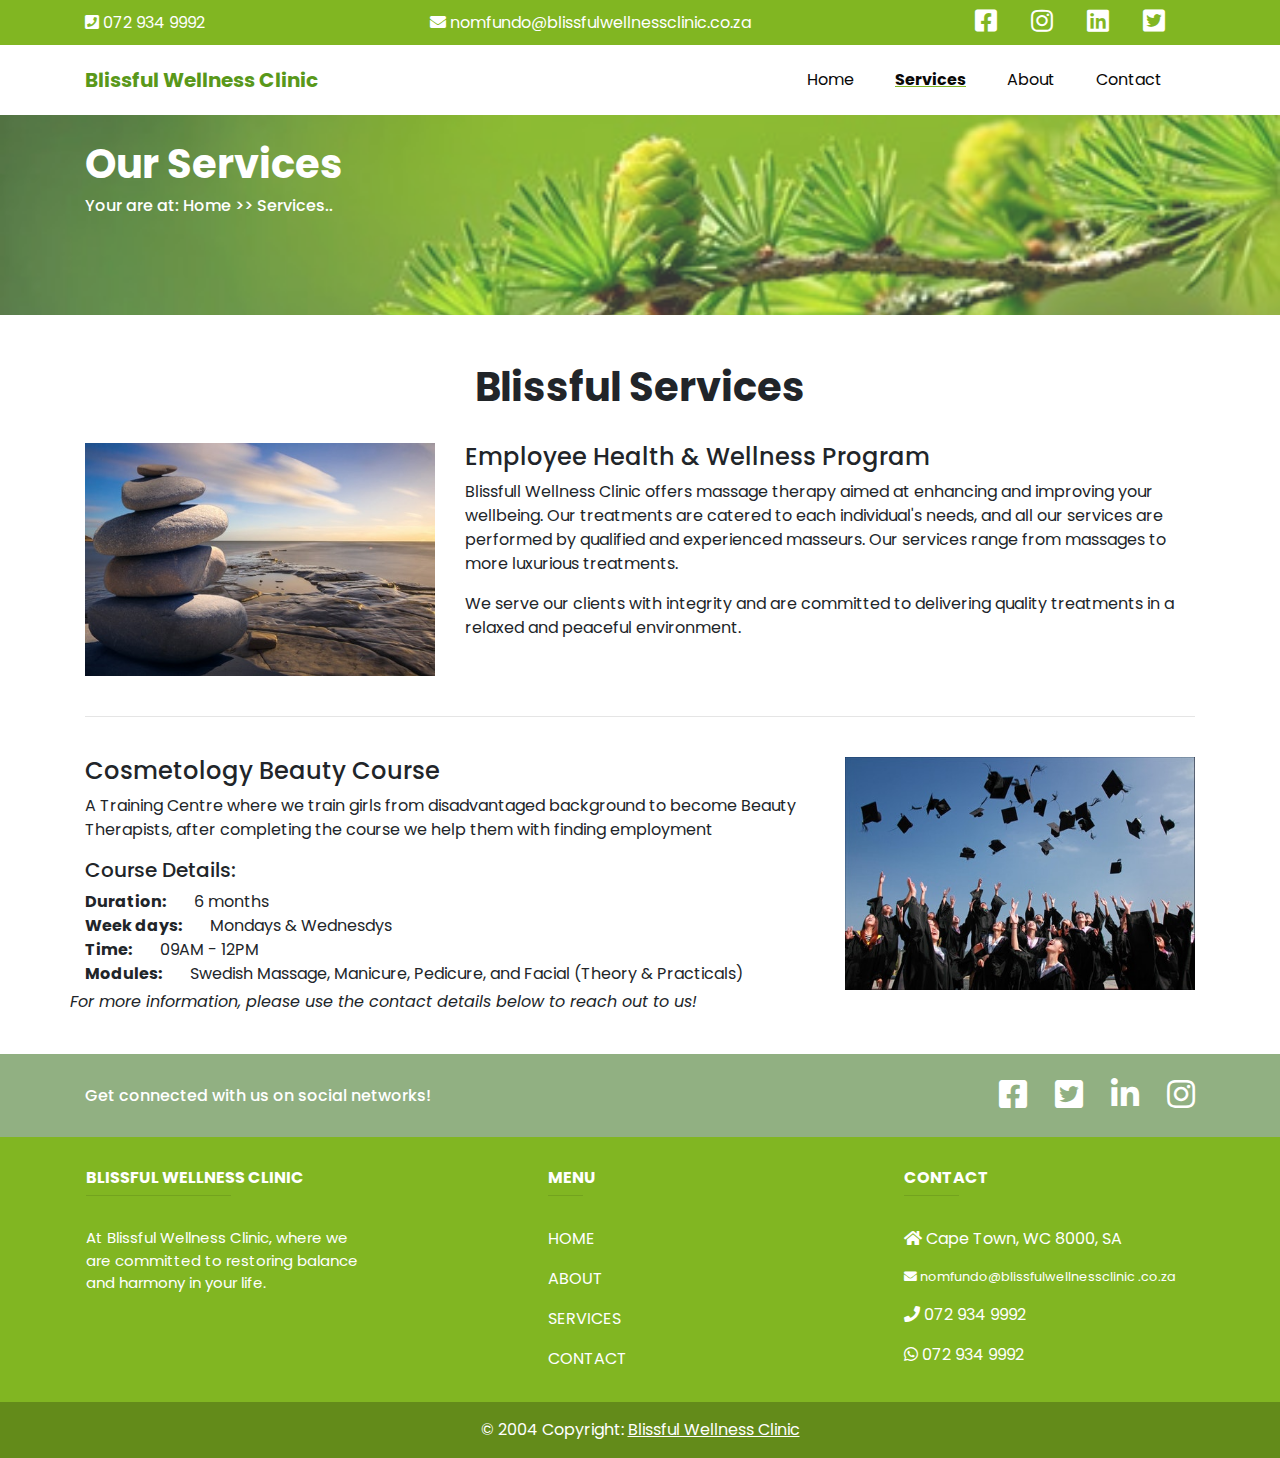
<file: services.html>
<!doctype html>
<html lang="en">

<head>
    <meta charset="utf-8">
    <meta name="viewport" content="width=device-width, initial-scale=1, shrink-to-fit=no">
    <title>Blissful Wellness Clinic</title>

    <!-- Bootstrap core CSS -->
    <link href="css/bootstrap.min.css" rel="stylesheet">
    <link href="https://fonts.googleapis.com/css?family=Poppins" rel="stylesheet">
    <link rel="stylesheet" href="https://use.fontawesome.com/releases/v5.8.1/css/all.css">
    <link rel="stylesheet" href="/css/style.css">
</head>

<body>
    <div class="navbar navbar-expand-md top-navbar">
        <div class="container">
            <span><i class="fas fa-phone-square"></i> 072 934 9992</span>
            <span class="mx-auto"><i class="fas fa-envelope"></i> nomfundo@blissfulwellnessclinic.co.za</span>
            <div class="top-nav">
                <span><a href="https://www.facebook.com/nomfundo.macuphe" target="_blank"><i
                            class="fab fa-facebook-square icon-large"></i></a></span>
                <span><a href="https://www.instagram.com/blissful_wellness_clinic/" target="_blank"><i
                            class="fab fa-instagram"></i></a></span>
                <span><a href="https://www.linkedin.com/in/nomfundo-macuphe-20117246/" target="_blank"><i
                            class="fab fa-linkedin"></i></a></span>
                <span><a href=""><i class="fab fa-twitter-square" target="_blank"></a></i></span>
            </div>
        </div>
    </div>
    <nav class="navbar navbar-expand-md">

        <div class="container">
            <a class="navbar-brand" href="index.html">Blissful Wellness Clinic</a>
            <button class="navbar-toggler" type="button" data-toggle="collapse" data-target="#navbar"
                aria-controls="navbarsExampleDefault" aria-expanded="false" aria-label="Toggle navigation">
                <span class="navbar-toggler-icon"></span>
            </button>

            <div class="collapse navbar-collapse" id="navbar">
                <ul class="navbar-nav ml-auto">
                    <li class="nav-item">
                        <a class="nav-link" href="index.html">Home <span class="sr-only">(current)</span></a>
                    </li>
                    <li class="nav-item active">
                        <a class="nav-link" href="services.html">Services</a>
                    </li>
                    <li class="nav-item">
                        <a class="nav-link" href="about.html">About</a>
                    </li>
                    <li class="nav-item">
                        <a class="nav-link" href="contact.html">Contact</a>
                    </li>
                </ul>
            </div>
        </div>
    </nav>
    <!-- Banner section -->
    <section id="services">
        <div class="container-fluid">
            <div class="container">
                <h1>Our Services</h1>
                <h6>Your are at: Home >> Services..</h6>
            </div>
        </div><br>
    </section>
    <!-- Services Section -->
    <section class="services">
        <div class="container">
            <div class="row">
                <div class="col-md-12">
                    <h1 class="text-center py-4">Blissful Services</h1>
                </div>
                <div class="col-md-4">
                    <img src="img/pages/background-balance-beach-289586.jpg" width="100%" alt="">
                </div>
                <div class="col-md-8">
                    <h4>Employee Health & Wellness Program</h4>
                    <p>
                      Blissfull Wellness Clinic offers massage therapy aimed at enhancing and improving your wellbeing. Our treatments are catered to each individual's needs, and all our services are performed by qualified and experienced masseurs. Our services range from massages to more luxurious treatments.
                    </p>
                    <p>
                      We serve our clients with integrity and are committed to delivering quality treatments in a relaxed and peaceful environment.
                    </p>
                </div>
            </div><br>
            <hr>
            <div class="row py-4">
                <div class="col-md-8">
                    <h4>Cosmetology Beauty Course</h4>
                    <p>A Training Centre where we train girls from disadvantaged background to become Beauty Therapists, after completing the course we help them with finding employment
                    </p>
                    <h5>Course Details:</h5>
                    <span class="font-weight-bold pr-4">Duration:</span>  6 months<br>
                    <span class="font-weight-bold pr-4">Week days:</span>  Mondays & Wednesdys<br>
                    <span class="font-weight-bold pr-4">Time:</span>  09AM - 12PM<br>
                    <span class="font-weight-bold pr-4">Modules:</span>  Swedish Massage, Manicure, Pedicure, and Facial (Theory & Practicals)
                </div>
                <div class="col-md-4">
                    <img src="img/pages/academy-celebrate-celebration-267885.jpg" width="100%;" alt="">
                </div>
                <br>
                <p><i>For more information, please use the contact details below to reach out to us!</i></p>
            </div>
        </div>
    </section>


    <!-- Footer -->
    <footer class="page-footer font-small">

        <div style="background-color: #91b082; color:#fff ;">
          <div class="container">
      
            <!-- Grid row-->
            <div class="row py-4 d-flex align-items-center">
      
              <!-- Grid column -->
              <div class="col-md-6 col-lg-5 text-center text-md-left  mb-md-0">
                <h6 class="mb-0">Get connected with us on social networks!</h6>
              </div>
              <!-- Grid column -->
      
              <!-- Grid column -->
              <div class="col-md-6 col-lg-7 text-center text-md-right">
      
                <!-- Facebook -->
                <a href="https://www.facebook.com/nomfundo.macuphe" class="fb-ic">
                    <i class="fab fa-facebook-square white-text mr-4 fa-2x" style="color: #fff;"> </i>
                </a>
                <!-- Twitter -->
                <a href="#" class="tw-ic">
                  <i class="fab fa-twitter-square white-text mr-4 fa-2x" style="color: #fff;"> </i>
                </a>
                <!--Linkedin -->
                <a href="https://www.linkedin.com/in/nomfundo-macuphe-20117246/" class="li-ic">
                  <i class="fab fa-linkedin-in white-text mr-4 fa-2x" style="color: #fff;"> </i>
                </a>
                <!--Instagram-->
                <a href="https://www.instagram.com/blissful_wellness_clinic" class="ins-ic">
                  <i class="fab fa-instagram white-text fa-2x" style="color: #fff;"> </i>
                </a>
      
              </div>
              <!-- Grid column -->
      
            </div>
            <!-- Grid row-->
      
          </div>
        </div>
      
        <!-- Footer Links -->
        <div class="container-fluid text-center text-md-left">
      
          <!-- Grid row -->
          <div class="row mt-3">
      
            <!-- Grid column -->
            <div class="col-md-3 col-lg-4 col-xl-3 mx-auto ">
      
              <!-- Content -->
              <h6 class="text-uppercase font-weight-bold">Blissful Wellness Clinic</h6>
              <hr class="deep-purple accent-2 mb-4 mt-0 d-inline-block mx-auto" style="width: 145px;">
              <p style="font-size: 15px;">At Blissful Wellness Clinic, where we are committed to restoring balance and harmony in your
                life.</p>
      
            </div>
            <div class="col-md-3 col-lg-2 col-xl-2 mx-auto" id="menu">
      
              <!-- Links -->
              <h6 class="text-uppercase font-weight-bold">Menu</h6>
              <hr class="deep-purple accent-2 mb-4 mt-0 d-inline-block mx-auto" style="width: 35px;">
              <p>
                <a href="index.html">HOME</a>
              </p>
              <p>
                <a href="about.html">ABOUT</a>
              </p>
              <p>
                <a href="services.html">SERVICES</a>
              </p>
              <p>
                <a href="contact.html">CONTACT</a>
              </p>
      
            </div>
            <!-- Grid column -->
      
            <!-- Grid column -->
            <div class="col-md-6 col-lg-3 col-xl-3 mx-auto mb-md-0 ">
      
              <!-- Links -->
              <h6 class="text-uppercase font-weight-bold">Contact</h6>
              <hr class="deep-purple accent-2 mb-4 mt-0 d-inline-block mx-auto" style="width: 55px;">
              <p>
                <i class="fa fa-home fa-md"></i> Cape Town, WC 8000, SA</p>
              <p class="small">
                <i class="fa fa-envelope fa-md"></i> nomfundo@blissfulwellnessclinic
                .co.za</p>
              <p>
                <i class="fas fa-phone"></i> 072 934 9992</p>
              <p>
                <i class="fab fa-whatsapp fa-md"></i> 072 934 9992 </p>
      
            </div>
            <!-- Grid column -->
      
          </div>
          <!-- Grid row -->
      
        </div>
        <!-- Footer Links -->
      
        <!-- Copyright -->
        <div class="footer-copyright text-center py-3">© 2004 Copyright:
          <a href="http://blissfulwellnessclinic.co.za/"> Blissful Wellness Clinic</a>
        </div>
        <!-- Copyright -->
      
      </footer>

    <script src="https://code.jquery.com/jquery-3.3.1.slim.min.js"></script>
    <script src="js/bootstrap.min.js"></script>
</body>

</html>
</file>
<file: css/style.css>
body {
  font-family: "Poppins", sans-serif;
}

h2, h3 {
  font-weight: bolder;
}
h1 {
  font-weight: bold;
}
.navbar-nav .nav-item a:active {
  color: #59981a;
}

.navbar-nav li {
  padding: 0 25px 0 0;
}

.navbar-nav li a {
  color: rgb(9, 8, 8) !important;
  padding: 15px;
}

.navbar-nav li a:hover, .active {
  color: #81b622 !important;
  font-weight: bold;
  text-decoration: underline;
}

.navbar-brand {
  color: #59981a !important;
  font-weight: bolder !important;
}

.navbar-brand:hover {
  color: #3d550c;
}

.top-navbar {
  background: #81b622 !important;
  color: #fff;
  min-height: 33px !important;
}

.top-navbar .top-nav span {
  padding: 0 30px 0 0;
}

.top-navbar .top-nav span a .fab {
  color: #fff;
}

.navbar-nav li a .active,
.galery-section h2 {
  color: #3d550c;
}

/* Carousel Slide */
.carousel .carousel-inner {
  height: 400px !important;
}

.carousel .carousel-inner .carousel-caption {
  bottom: 150px !important; 
  color: #ffffff;
  font-size: 25px;
  font-weight: bold;
  font-style: oblique;
}

/* Treatments Section */
.treats-span,
.card-title {
  color: #81b622;
  padding: 0;
}

.treatments .card {
  box-shadow: 3px 3px 3px 3px #e9e9e9;
}

.treatments .badge {
  border: 0;
  padding: 15px 20px 15px 20px;
}

/* Gallery */
.image-block {
  border: 3px solid white;
  background-color: black;
  padding: 0px;
  margin: 0px;
  height: 200px;
  text-align: center;
  vertical-align: bottom;
}
.image-block > p {
  width: 100%;
  height: 100%;
  font-weight: normal;
  font-size: 19px;
  padding-top: 150px;
  background-color: rgba(3, 3, 3, 0);
  color: rgba(6, 6, 6, 0);
}
.image-block:hover > p {
  background-color: rgba(3, 3, 3, 0.5);
  color: white;
}

/* Footer */

footer .container-fluid {
  color: #fff;
  background-color: #81b622;
  padding: 15px;
}

footer .container-fluid a, #menu a {
  color: #fff;
}

footer .footer-copyright {
  background-color: #638b1a;
  color: #fff;
}

footer .footer-copyright a {
  color: #fff;
  text-decoration: underline;
}
.top-nav .fab {
  font-size: 25px;
}

footer .top-nav .fab {
  padding: 10px 20px 0 0;
}

footer .menu ul li a {
  text-decoration: underline;
}

/* Contact US */
section#contact .container-fluid,
section#about .container-fluid,
section#services .container-fluid,
section#services-section .container-fluid {
  color: #fff;
  background: url("/img/pages/branch-conifer-green-40896.jpg") no-repeat center
    center/cover;
  opacity: 0.8;
  padding: 25px;
  height: 200px;
}

section#contact .container.contact-details {
  padding-top: 65px;
}

section#contact .container.contact-details span {
  padding: 45px 45px 45px 45px;
}

/* About */
section#about .services-offer img {
  padding: 12px;
  width: 80%;
  height: 80%;
  border-radius: 100%;
}

span.spans {
  color: #3d550c;
}

section.why-blissful .jumbotron {
  background: url(/img/background.png) no-repeat center center/cover;
  color: #fff;
  /* opacity: 0.8; */
}

section.our-team .jumbotron {
  height: 550px;
}

section.our-team .jumbotron img {
  margin-top: 25px;
}

.clients .container span i {
    padding: 25px 10px 20px 20px;
    color: #81b622;
    font-size: 20px;
}
</file>
